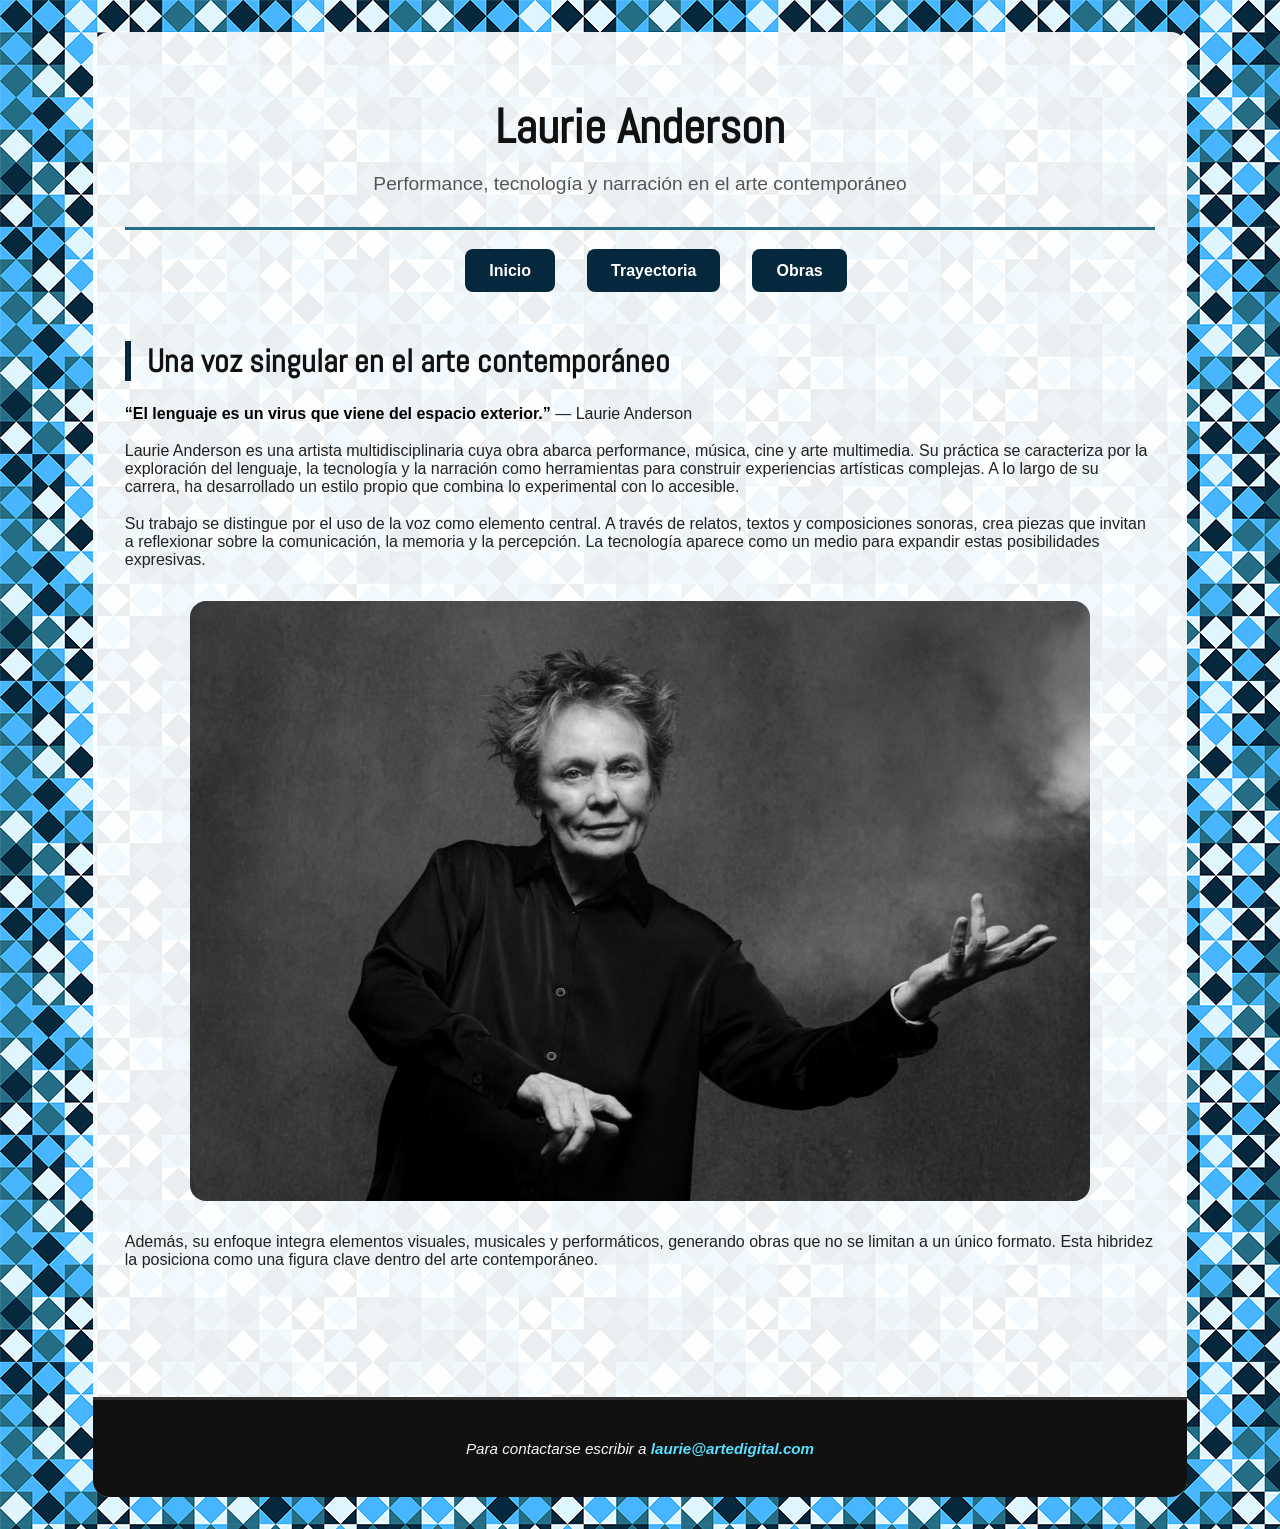
<file: index.html>
<!DOCTYPE html>
<html lang="es">
<head>
    <meta charset="UTF-8">
    <title>Laurie Anderson | Inicio</title>
    <link href="css/estilos.css" rel="stylesheet" >
    <link rel="preconnect" href="https://fonts.googleapis.com">
    <link rel="preconnect" href="https://fonts.gstatic.com" crossorigin>
    <link href="https://fonts.googleapis.com/css2?family=Abel" rel="stylesheet">
</head>
<body>

    <div id="contenedor">

        <header>
            <h1>Laurie Anderson</h1>
            <p>Performance, tecnología y narración en el arte contemporáneo</p>
        </header>

        <nav>
            <ul>
                <li><a href="index.html">Inicio</a></li>
                <li><a href="trayectoria.html">Trayectoria</a></li>
                <li><a href="obras.html">Obras</a></li>
            </ul>
        </nav>

        <main>

            <section>
                <h2>Una voz singular en el arte contemporáneo</h2>

                <article>
                    <p><strong>“El lenguaje es un virus que viene del espacio exterior.”</strong> — Laurie Anderson</p>

                    <p>
                        Laurie Anderson es una artista multidisciplinaria cuya obra abarca performance, música, cine y arte multimedia. Su práctica se caracteriza por la exploración del lenguaje, la tecnología y la narración como herramientas para construir experiencias artísticas complejas. A lo largo de su carrera, ha desarrollado un estilo propio que combina lo experimental con lo accesible.
                    </p>

                    <p>
                        Su trabajo se distingue por el uso de la voz como elemento central. A través de relatos, textos y composiciones sonoras, crea piezas que invitan a reflexionar sobre la comunicación, la memoria y la percepción. La tecnología aparece como un medio para expandir estas posibilidades expresivas.
                    </p>

                    <img src="img/anderson-1.jpg" alt="Foto de Laurie">

                    <p>
                        Además, su enfoque integra elementos visuales, musicales y performáticos, generando obras que no se limitan a un único formato. Esta hibridez la posiciona como una figura clave dentro del arte contemporáneo.
                    </p>
                </article>
            </section>
        </main>

        <footer>
          <address>
            <p>Para contactarse escribir a  <a href="mailto:laurie@artedigital.com">laurie@artedigital.com</a></p>
        </address>
        </footer>

    </div>

</body>
</html>
</file>
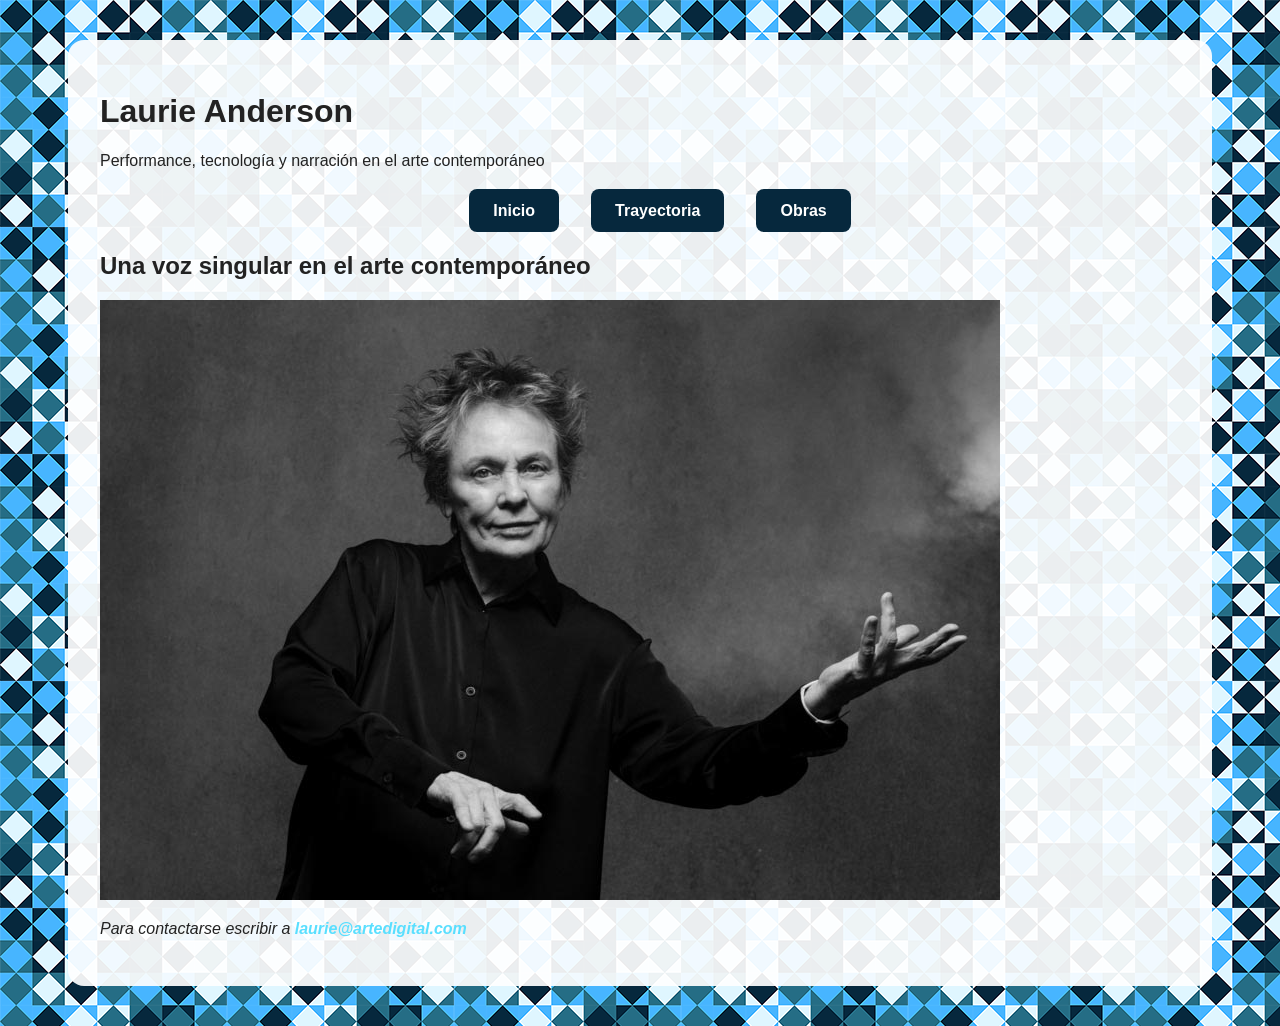
<file: parcial-cambio-1/index.html>
<!DOCTYPE html>
<html lang="es">
<head>
    <meta charset="UTF-8">
    <title>Laurie Anderson | Inicio</title>
    <link href="css/estilos.css" rel="stylesheet">
</head>
<body>

    <div id="contenedor">

        <header>
            <h1>Laurie Anderson</h1>
            <p>Performance, tecnología y narración en el arte contemporáneo</p>
        </header>

        <nav>
            <ul>
                <li><a href="index.html">Inicio</a></li>
                <li><a href="trayectoria.html">Trayectoria</a></li>
                <li><a href="obras.html">Obras</a></li>
            </ul>
        </nav>

        <main>

            <section>
                <h2>Una voz singular en el arte contemporáneo</h2>

                <article>
                    <img src="img/anderson-1.jpg" alt="Foto de Laurie">
                </article>
            </section>

        </main>

        <footer>
            <address>
            <p>Para contactarse escribir a  <a href="mailto:laurie@artedigital.com">laurie@artedigital.com</a></p>
        </address>
        </footer>

    </div>

</body>
</html>
</file>
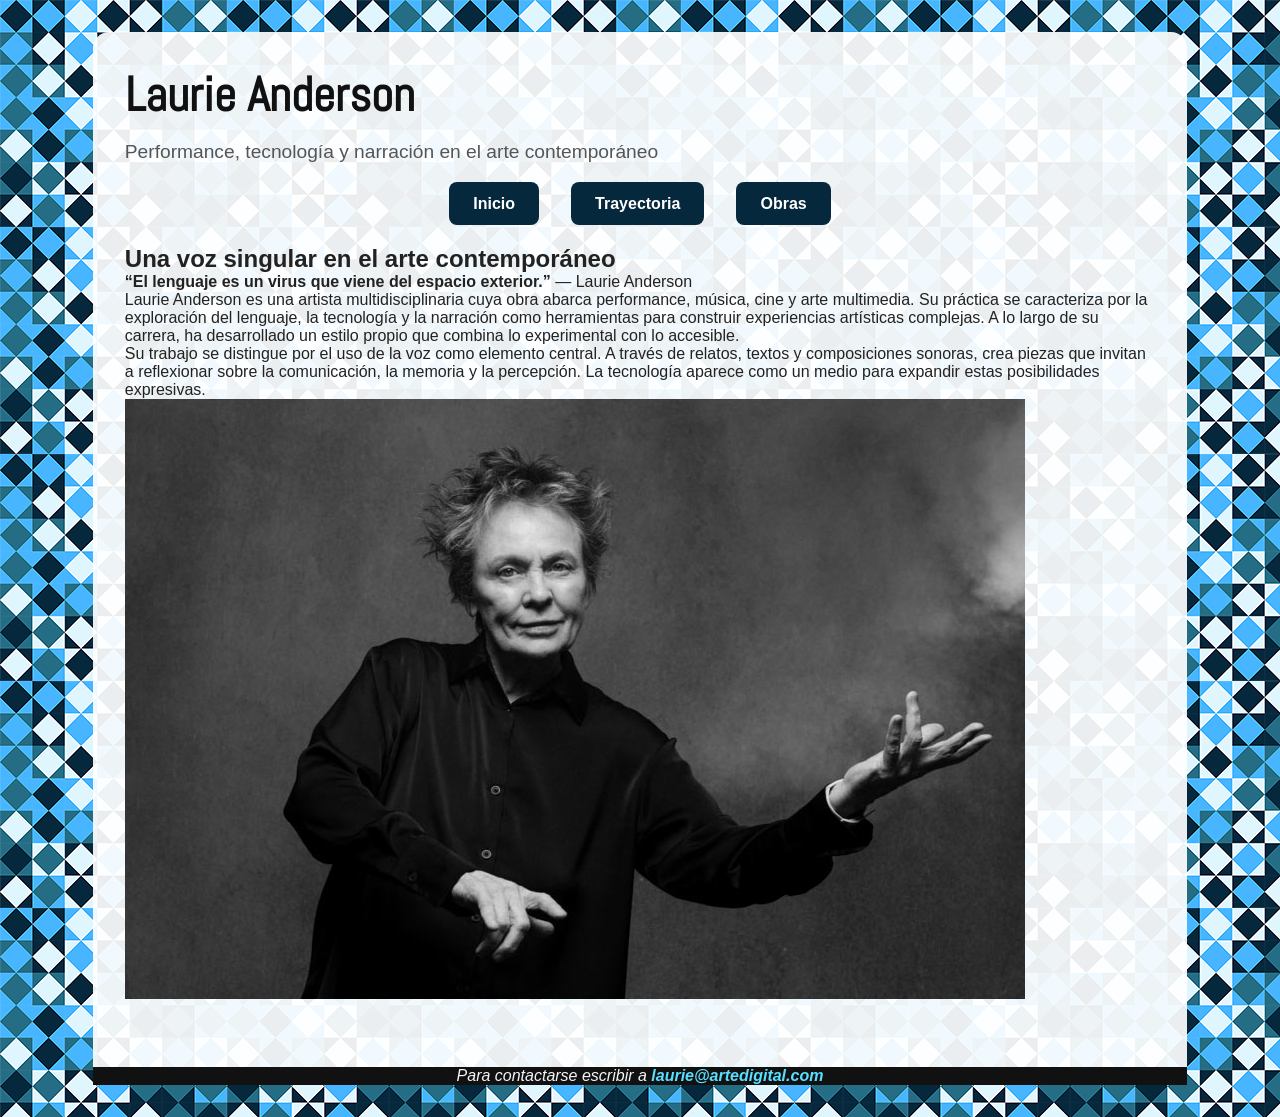
<file: parcial-cambio-2/index.html>
<!DOCTYPE html>
<html lang="es">
<head>
    <meta charset="UTF-8">
    <title>Laurie Anderson | Inicio</title>
    <link href="css/estilos.css" rel="stylesheet">
    <link rel="preconnect" href="https://fonts.googleapis.com">
    <link rel="preconnect" href="https://fonts.gstatic.com" crossorigin>
    <link href="https://fonts.googleapis.com/css2?family=Abel" rel="stylesheet">
</head>
<body>

    <div id="contenedor">

        <header>
            <h1>Laurie Anderson</h1>
            <p>Performance, tecnología y narración en el arte contemporáneo</p>
        </header>

        <nav>
            <ul>
                <li><a href="index.html">Inicio</a></li>
                <li><a href="trayectoria.html">Trayectoria</a></li>
                <li><a href="obras.html">Obras</a></li>
            </ul>
        </nav>

        <main>

            <section>
                <h2>Una voz singular en el arte contemporáneo</h2>

                <article>
                    <p><strong>“El lenguaje es un virus que viene del espacio exterior.”</strong> — Laurie Anderson</p>

                    <p>
                        Laurie Anderson es una artista multidisciplinaria cuya obra abarca performance, música, cine y arte multimedia. Su práctica se caracteriza por la exploración del lenguaje, la tecnología y la narración como herramientas para construir experiencias artísticas complejas. A lo largo de su carrera, ha desarrollado un estilo propio que combina lo experimental con lo accesible.
                    </p>

                    <p>
                        Su trabajo se distingue por el uso de la voz como elemento central. A través de relatos, textos y composiciones sonoras, crea piezas que invitan a reflexionar sobre la comunicación, la memoria y la percepción. La tecnología aparece como un medio para expandir estas posibilidades expresivas.
                    </p>
                    
                    <img src="img/anderson-1.jpg" alt="Foto de Laurie">
                </article>
            </section>

        </main>

        <footer>
            <address>
            <p>Para contactarse escribir a  <a href="mailto:laurie@artedigital.com">laurie@artedigital.com</a></p>
        </address>
        </footer>

    </div>

</body>
</html>
</file>
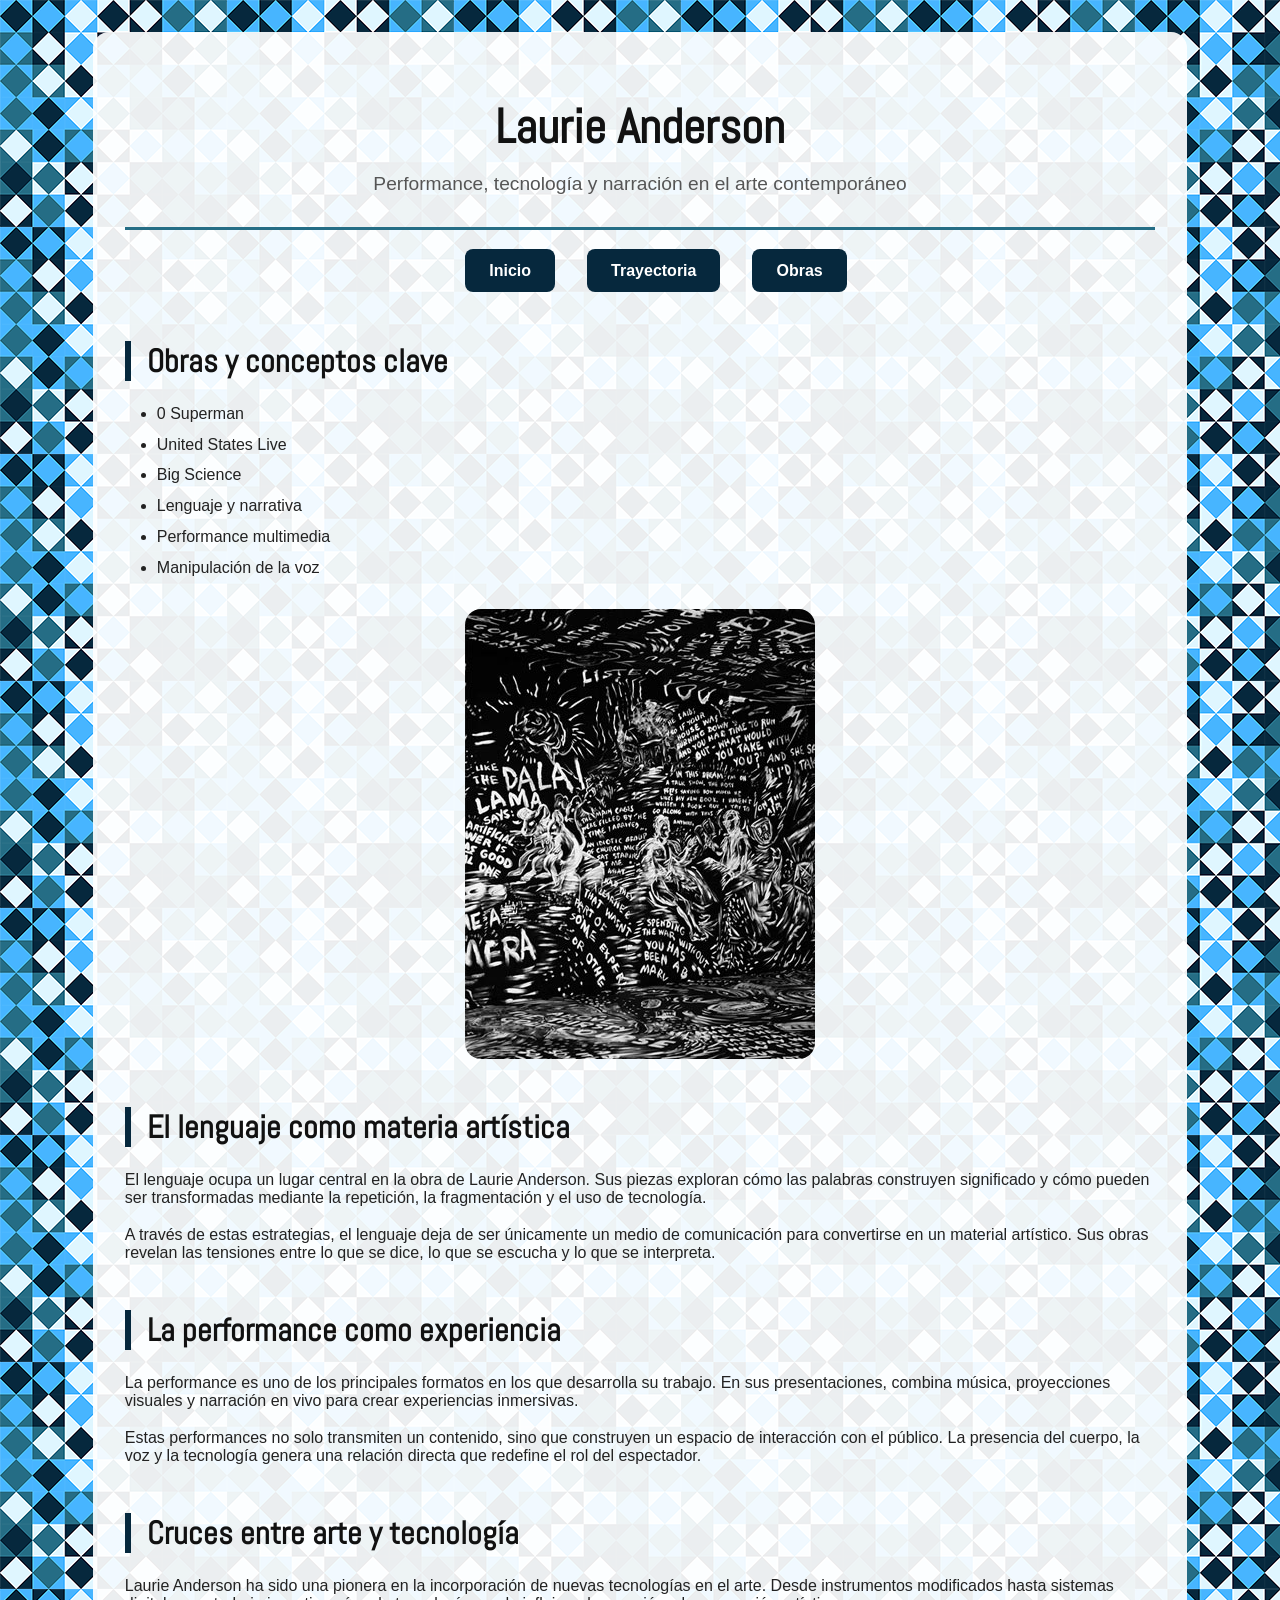
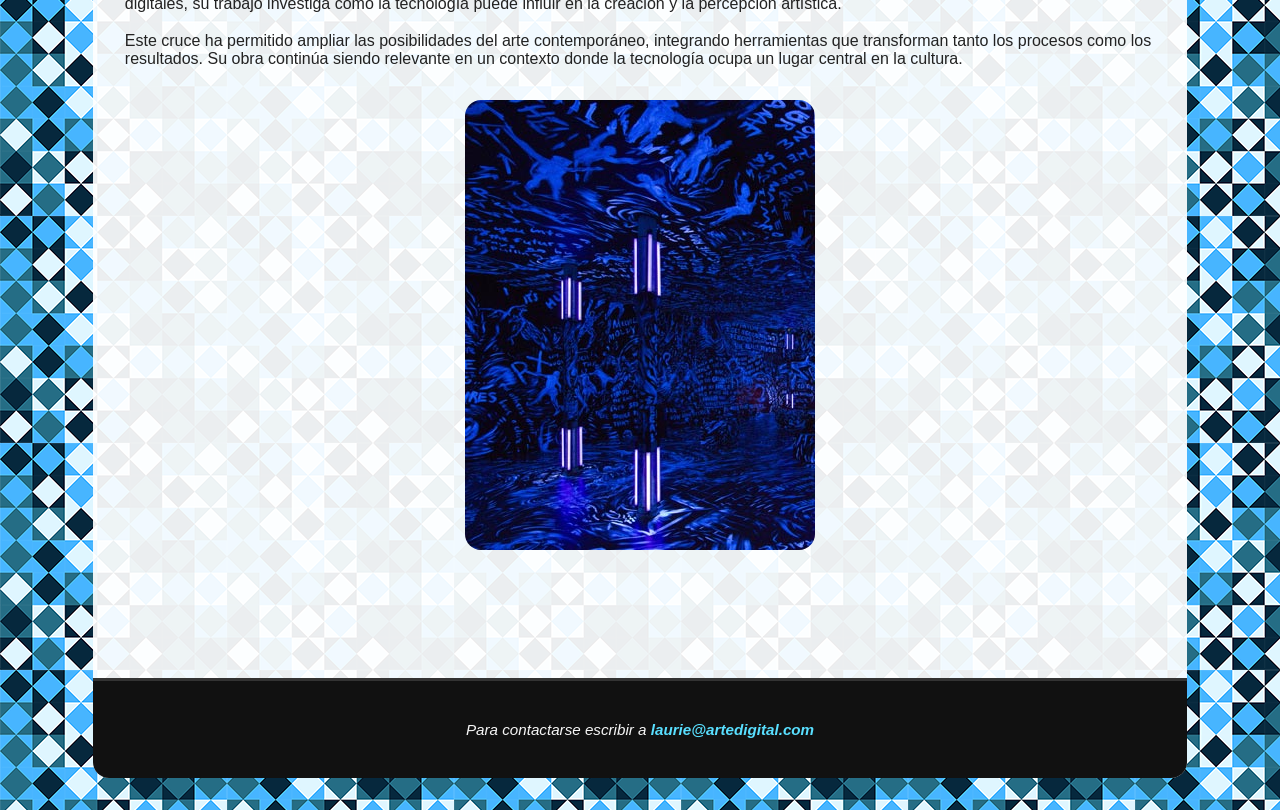
<file: obras.html>
<!DOCTYPE html>
<html lang="es">
<head>
    <meta charset="UTF-8">
    <title>Laurie Anderson | Obras</title>
    <link href="css/estilos.css" rel="stylesheet" >
    <link rel="preconnect" href="https://fonts.googleapis.com">
    <link rel="preconnect" href="https://fonts.gstatic.com" crossorigin>
    <link href="https://fonts.googleapis.com/css2?family=Abel" rel="stylesheet">
</head>
<body>

    <div id="contenedor">

        <header>
            <h1>Laurie Anderson</h1>
            <p>Performance, tecnología y narración en el arte contemporáneo</p>
        </header>

        <nav>
            <ul>
                <li><a href="index.html">Inicio</a></li>
                <li><a href="trayectoria.html">Trayectoria</a></li>
                <li><a href="obras.html">Obras</a></li>
            </ul>
        </nav>

        <main>

            <section>
                <h2>Obras y conceptos clave</h2>

                <article>
                    <ul>
                        <li>0 Superman</li>
                        <li>United States Live</li>
                        <li>Big Science</li>
                        <li>Lenguaje y narrativa</li>
                        <li>Performance multimedia</li>
                        <li>Manipulación de la voz</li>
                    </ul>

                    <img src="img/anderson-3.jpg" alt="Obra de Anderson">
                </article>
            </section>

            <section>
                <h2>El lenguaje como materia artística</h2>

                <article>
                    <p>
                       El lenguaje ocupa un lugar central en la obra de Laurie Anderson. Sus piezas exploran cómo las palabras construyen significado y cómo pueden ser transformadas mediante la repetición, la fragmentación y el uso de tecnología.
                    </p>

                    <p>
                        A través de estas estrategias, el lenguaje deja de ser únicamente un medio de comunicación para convertirse en un material artístico. Sus obras revelan las tensiones entre lo que se dice, lo que se escucha y lo que se interpreta.
                    </p>
                </article>
            </section>

             <section>
                <h2>La performance como experiencia</h2>

                <article>
                    <p>
                       La performance es uno de los principales formatos en los que desarrolla su trabajo. En sus presentaciones, combina música, proyecciones visuales y narración en vivo para crear experiencias inmersivas.
                    </p>

                    <p>
                        Estas performances no solo transmiten un contenido, sino que construyen un espacio de interacción con el público. La presencia del cuerpo, la voz y la tecnología genera una relación directa que redefine el rol del espectador.
                </article>
            </section>

            <section>
                <h2>Cruces entre arte y tecnología</h2>

                <article>
                    <p>
                       Laurie Anderson ha sido una pionera en la incorporación de nuevas tecnologías en el arte. Desde instrumentos modificados hasta sistemas digitales, su trabajo investiga cómo la tecnología puede influir en la creación y la percepción artística.
                    </p>

                    <p>
                        Este cruce ha permitido ampliar las posibilidades del arte contemporáneo, integrando herramientas que transforman tanto los procesos como los resultados. Su obra continúa siendo relevante en un contexto donde la tecnología ocupa un lugar central en la cultura.

                    </p>
                    <img src="img/anderson-4.jpg" alt="Obra de Anderson 2">

                </article>
            </section>


        </main>

        <footer>
            <address>
            <p>Para contactarse escribir a  <a href="mailto:laurie@artedigital.com">laurie@artedigital.com</a></p>
            </address>
        </footer>

    </div>

</body>
</html>
</file>
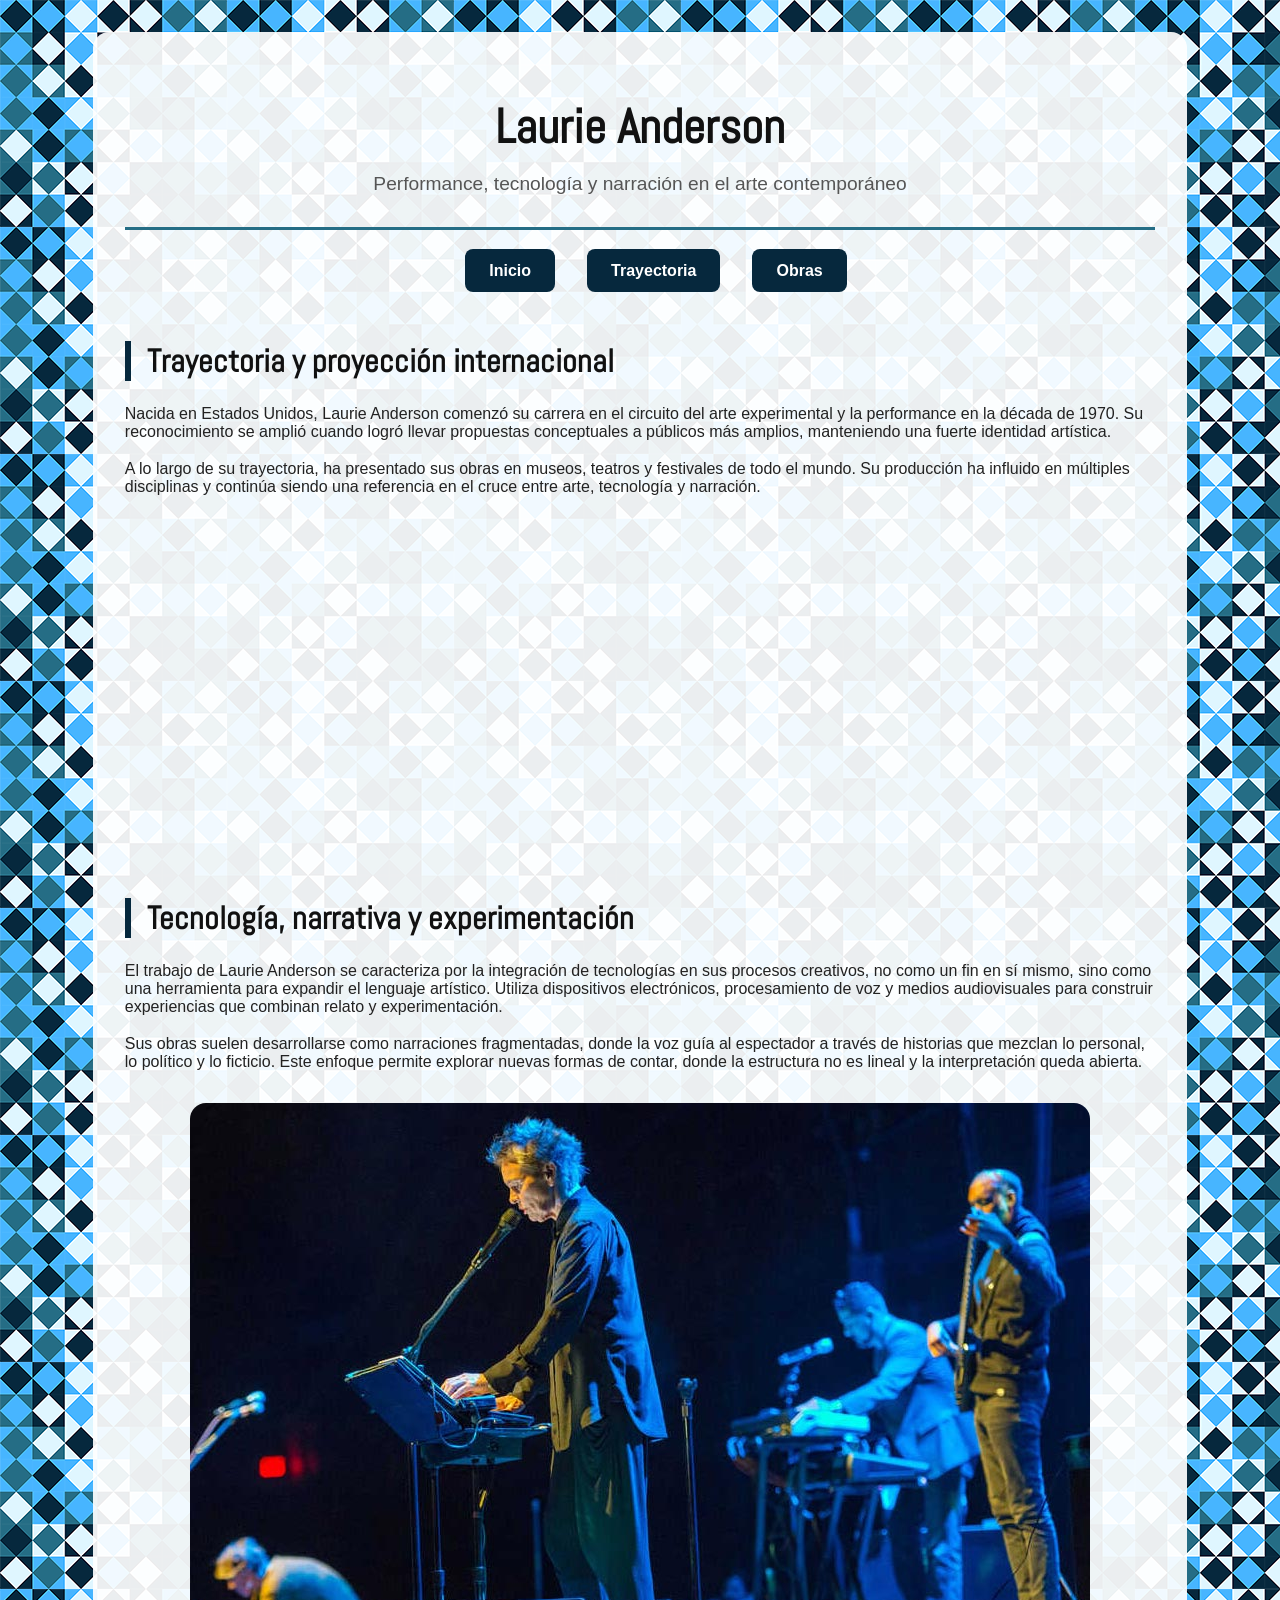
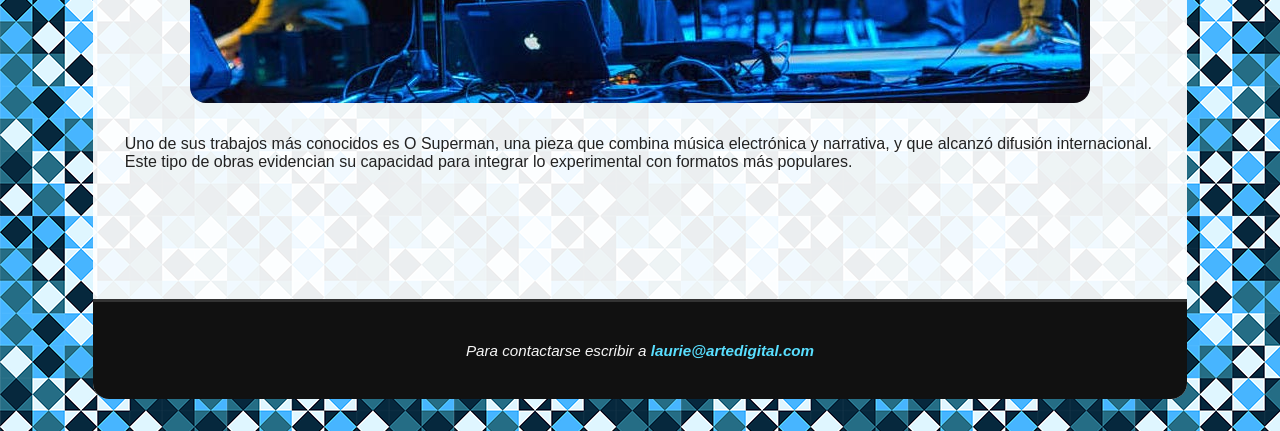
<file: trayectoria.html>
<!DOCTYPE html>
<html lang="es">
<head>
    <meta charset="UTF-8">
    <title>Laurie Anderson | Trayectoria</title>
    <link href="css/estilos.css" rel="stylesheet" >
    <link rel="preconnect" href="https://fonts.googleapis.com">
    <link rel="preconnect" href="https://fonts.gstatic.com" crossorigin>
    <link href="https://fonts.googleapis.com/css2?family=Abel" rel="stylesheet">
</head>
<body>

    <div id="contenedor">

        <header>
            <h1>Laurie Anderson</h1>
            <p>Performance, tecnología y narración en el arte contemporáneo</p>
        </header>

        <nav>
            <ul>
                <li><a href="index.html">Inicio</a></li>
                <li><a href="trayectoria.html">Trayectoria</a></li>
                <li><a href="obras.html">Obras</a></li>
            </ul>
        </nav>

        <main>

            <section>
                <h2>Trayectoria y proyección internacional</h2>

                <article>
                    <p>
                        Nacida en Estados Unidos, Laurie Anderson comenzó su carrera en el circuito del arte experimental y la performance en la década de 1970. Su reconocimiento se amplió cuando logró llevar propuestas conceptuales a públicos más amplios, manteniendo una fuerte identidad artística.
                    </p>

                    <p>
                        A lo largo de su trayectoria, ha presentado sus obras en museos, teatros y festivales de todo el mundo. Su producción ha influido en múltiples disciplinas y continúa siendo una referencia en el cruce entre arte, tecnología y narración.
                    </p>

                    <iframe width="560" height="315" src="https://www.youtube.com/embed/Vzt2p4XkKco?si=2YVKcvbTor40mXWl" title="YouTube video player" frameborder="0" allow="accelerometer; autoplay; clipboard-write; encrypted-media; gyroscope; picture-in-picture; web-share" referrerpolicy="strict-origin-when-cross-origin" allowfullscreen></iframe>

                   
                </article>
            </section>

           <section>
                <h2>Tecnología, narrativa y experimentación</h2>

                <article>
                    <p>
                        El trabajo de Laurie Anderson se caracteriza por la integración de tecnologías en sus procesos creativos, no como un fin en sí mismo, sino como una herramienta para expandir el lenguaje artístico. Utiliza dispositivos electrónicos, procesamiento de voz y medios audiovisuales para construir experiencias que combinan relato y experimentación.
                    </p>

                    <p>
                        Sus obras suelen desarrollarse como narraciones fragmentadas, donde la voz guía al espectador a través de historias que mezclan lo personal, lo político y lo ficticio. Este enfoque permite explorar nuevas formas de contar, donde la estructura no es lineal y la interpretación queda abierta.
                    </p>
                    <img src="img/anderson-2.jpg" alt="Presentación de Anderson"> 
                    <p>
                        Uno de sus trabajos más conocidos es O Superman, una pieza que combina música electrónica y narrativa, y que alcanzó difusión internacional. Este tipo de obras evidencian su capacidad para integrar lo experimental con formatos más populares.
                    </p>
                </article>
            </section>

        </main>

        <footer>
            <address>
            <p>Para contactarse escribir a  <a href="mailto:laurie@artedigital.com">laurie@artedigital.com</a></p>
            </address>
        </footer>

    </div>

</body>
</html>
</file>
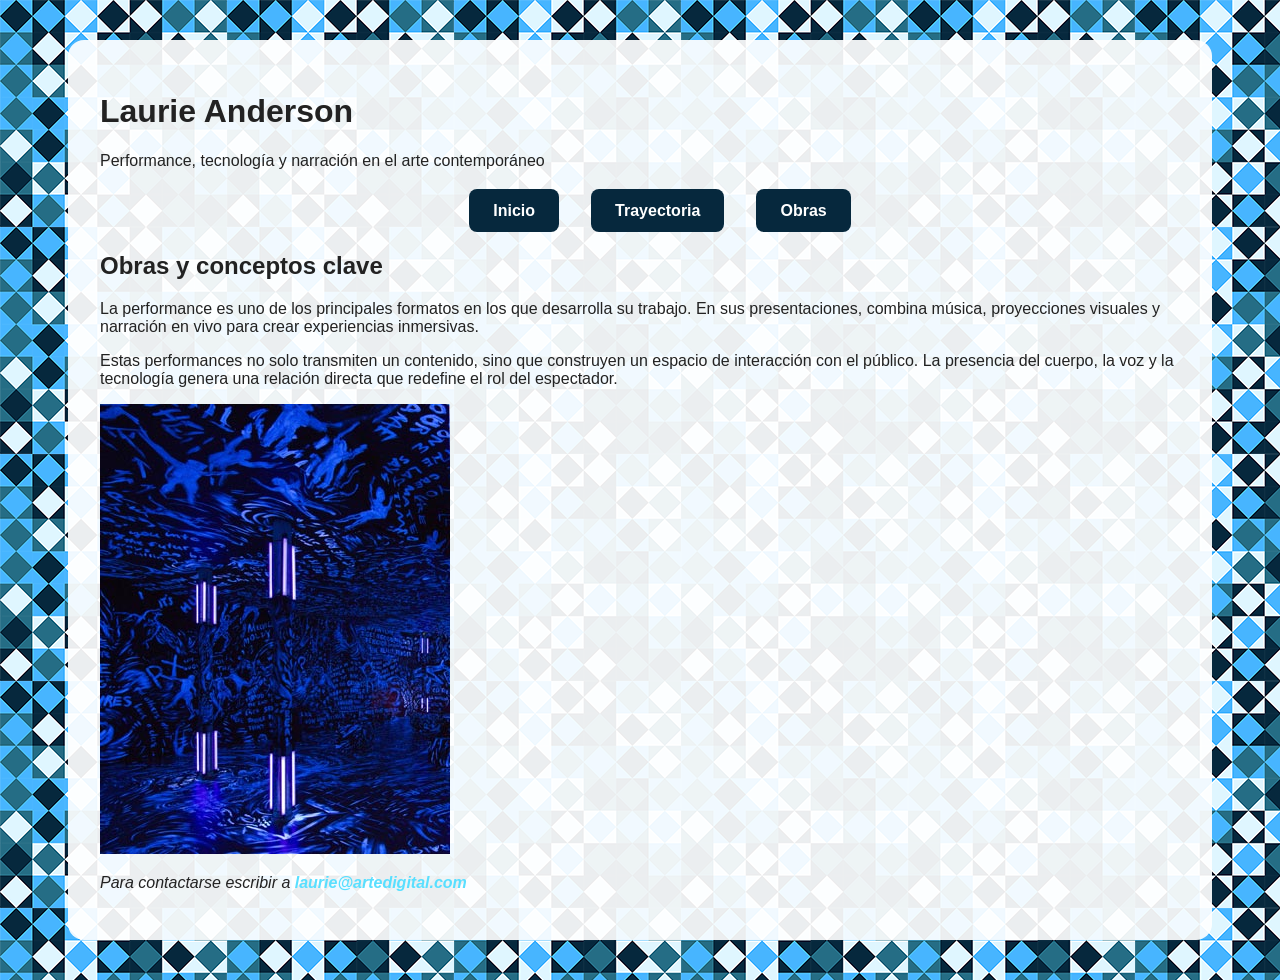
<file: parcial-cambio-1/obras.html>
<!DOCTYPE html>
<html lang="es">
<head>
    <meta charset="UTF-8">
    <title>Laurie Anderson | Obras</title>
    <link href="css/estilos.css" rel="stylesheet">
</head>
<body>

    <div id="contenedor">

        <header>
            <h1>Laurie Anderson</h1>
            <p>Performance, tecnología y narración en el arte contemporáneo</p>
        </header>

        <nav>
            <ul>
                <li><a href="index.html">Inicio</a></li>
                <li><a href="trayectoria.html">Trayectoria</a></li>
                <li><a href="obras.html">Obras</a></li>
            </ul>
        </nav>

        <main>

            <section>
                <h2>Obras y conceptos clave</h2>

                <article>
                    <p>
                       La performance es uno de los principales formatos en los que desarrolla su trabajo. En sus presentaciones, combina música, proyecciones visuales y narración en vivo para crear experiencias inmersivas.
                    </p>

                    <p>
                        Estas performances no solo transmiten un contenido, sino que construyen un espacio de interacción con el público. La presencia del cuerpo, la voz y la tecnología genera una relación directa que redefine el rol del espectador.</p>
                         <img src="img/anderson-4.jpg" alt="Obra de Anderson 2">
                </article>
            </section>

        </main>

        <footer>
            <address>
            <p>Para contactarse escribir a  <a href="mailto:laurie@artedigital.com">laurie@artedigital.com</a></p>
            </address>
        </footer>

    </div>

</body>
</html>
</file>
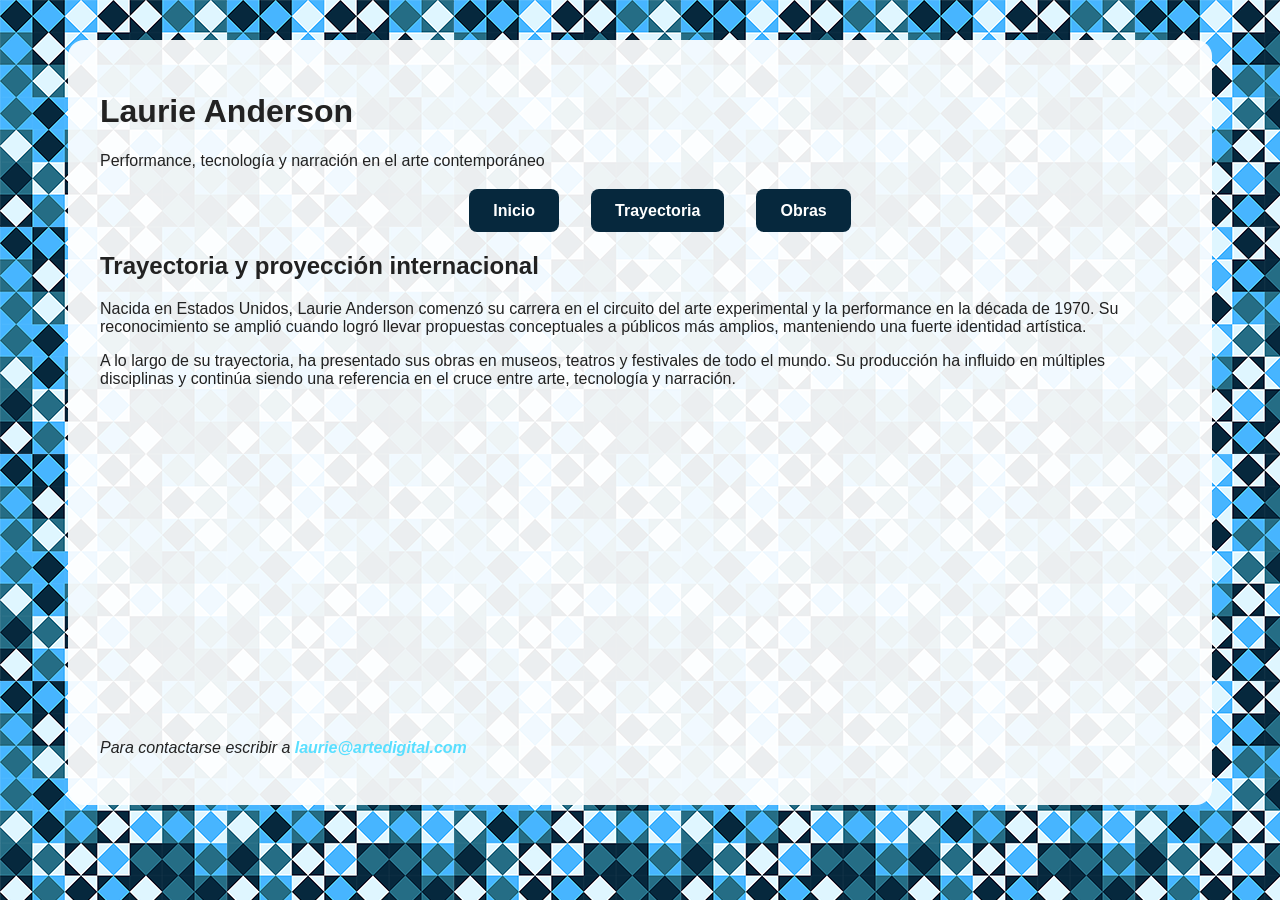
<file: parcial-cambio-1/trayectoria.html>
<!DOCTYPE html>
<html lang="es">
<head>
    <meta charset="UTF-8">
    <title>Laurie Anderson | Trayectoria</title>
    <link href="css/estilos.css" rel="stylesheet">
</head>
<body>

    <div id="contenedor">

        <header>
            <h1>Laurie Anderson</h1>
            <p>Performance, tecnología y narración en el arte contemporáneo</p>
        </header>

        <nav>
            <ul>
                <li><a href="index.html">Inicio</a></li>
                <li><a href="trayectoria.html">Trayectoria</a></li>
                <li><a href="obras.html">Obras</a></li>
            </ul>
        </nav>

        <main>

            <section>
                <h2>Trayectoria y proyección internacional</h2>

                <article>
                    <p>
                        Nacida en Estados Unidos, Laurie Anderson comenzó su carrera en el circuito del arte experimental y la performance en la década de 1970. Su reconocimiento se amplió cuando logró llevar propuestas conceptuales a públicos más amplios, manteniendo una fuerte identidad artística.
                    </p>

                    <p>
                        A lo largo de su trayectoria, ha presentado sus obras en museos, teatros y festivales de todo el mundo. Su producción ha influido en múltiples disciplinas y continúa siendo una referencia en el cruce entre arte, tecnología y narración.
                    </p>

                    <iframe width="560" height="315" src="https://www.youtube.com/embed/Vzt2p4XkKco?si=2YVKcvbTor40mXWl" title="YouTube video player" frameborder="0" allow="accelerometer; autoplay; clipboard-write; encrypted-media; gyroscope; picture-in-picture; web-share" referrerpolicy="strict-origin-when-cross-origin" allowfullscreen></iframe>
                </article>
            </section>

        </main>

        <footer>
            <address>
            <p>Para contactarse escribir a  <a href="mailto:laurie@artedigital.com">laurie@artedigital.com</a></p>
        </address>
        </footer>

    </div>

</body>
</html>
</file>
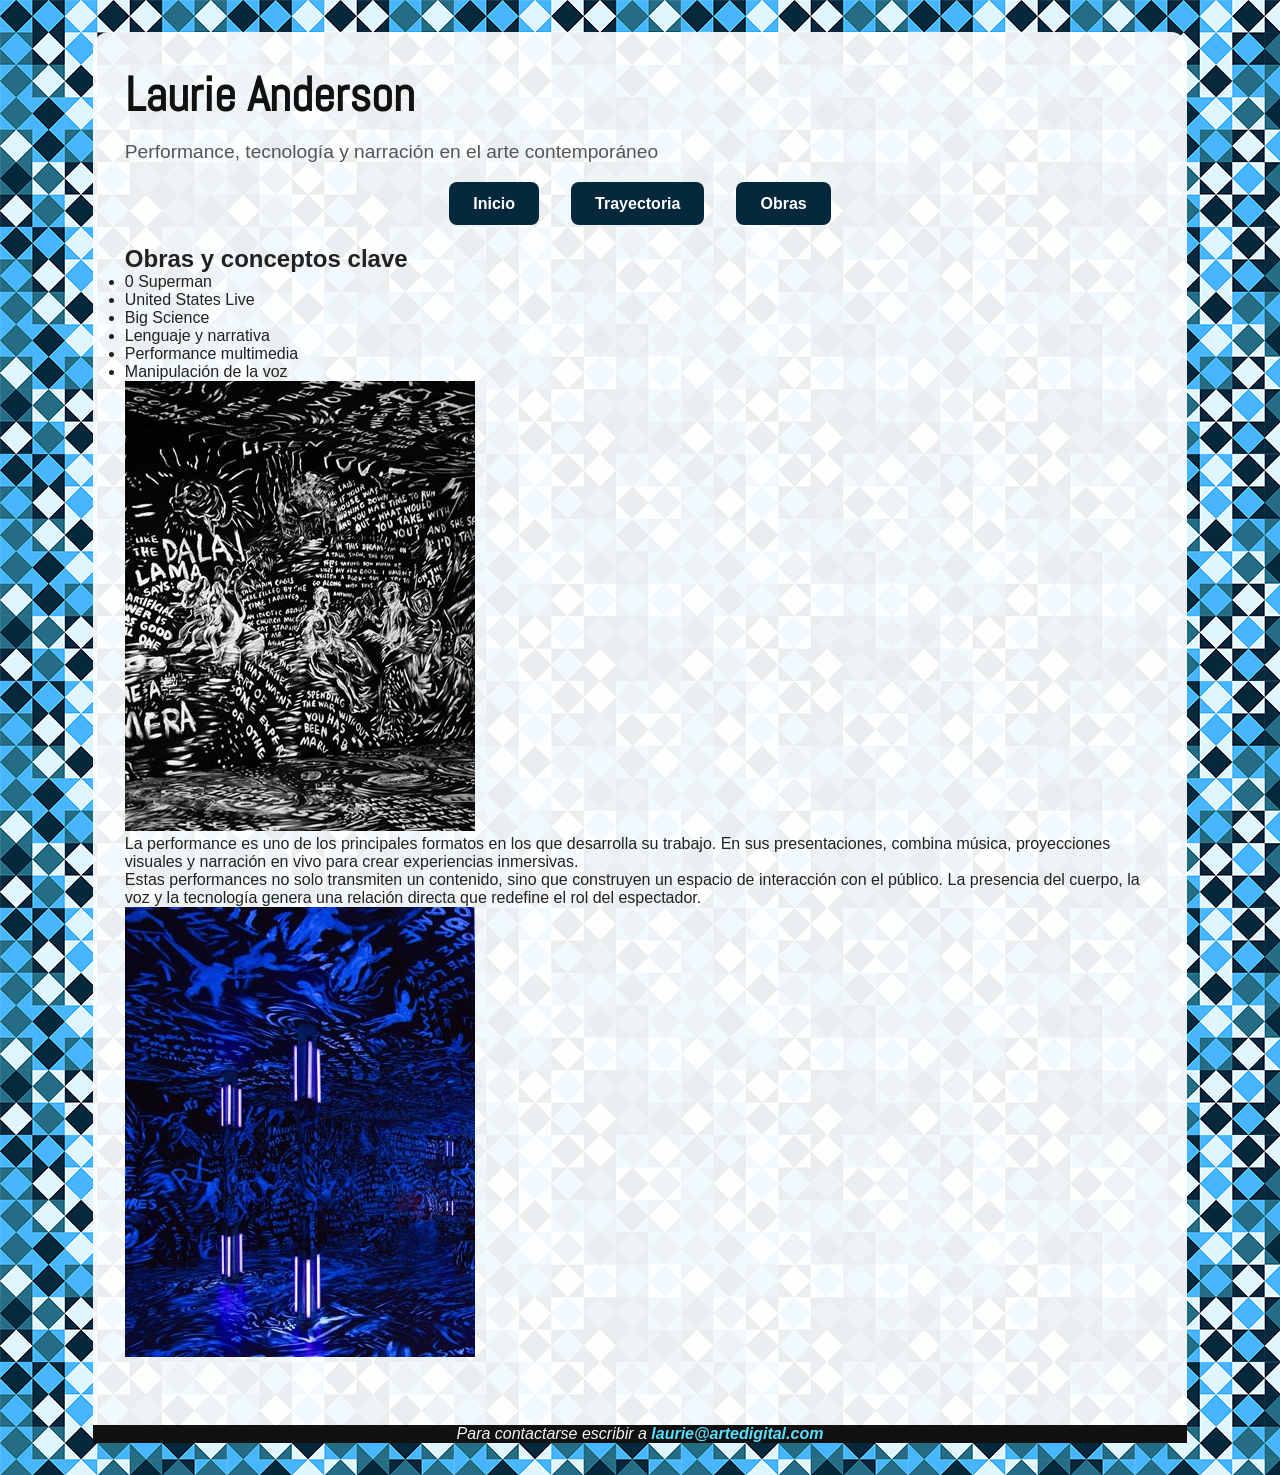
<file: parcial-cambio-2/obras.html>
<!DOCTYPE html>
<html lang="es">
<head>
    <meta charset="UTF-8">
    <title>Laurie Anderson | Obras</title>
    <link href="css/estilos.css" rel="stylesheet">
    <link rel="preconnect" href="https://fonts.googleapis.com">
    <link rel="preconnect" href="https://fonts.gstatic.com" crossorigin>
    <link href="https://fonts.googleapis.com/css2?family=Abel" rel="stylesheet">
</head>
<body>

    <div id="contenedor">

        <header>
            <h1>Laurie Anderson</h1>
            <p>Performance, tecnología y narración en el arte contemporáneo</p>
        </header>

        <nav>
            <ul>
                <li><a href="index.html">Inicio</a></li>
                <li><a href="trayectoria.html">Trayectoria</a></li>
                <li><a href="obras.html">Obras</a></li>
            </ul>
        </nav>

        <main>

            <section>
                <h2>Obras y conceptos clave</h2>
                <article>
                    <ul>
                        <li>0 Superman</li>
                        <li>United States Live</li>
                        <li>Big Science</li>
                        <li>Lenguaje y narrativa</li>
                        <li>Performance multimedia</li>
                        <li>Manipulación de la voz</li>
                    </ul>

                    <img src="img/anderson-3.jpg" alt="Obra de Anderson">
                </article>

                <article>
                    <p>
                       La performance es uno de los principales formatos en los que desarrolla su trabajo. En sus presentaciones, combina música, proyecciones visuales y narración en vivo para crear experiencias inmersivas.
                    </p>

                    <p>
                        Estas performances no solo transmiten un contenido, sino que construyen un espacio de interacción con el público. La presencia del cuerpo, la voz y la tecnología genera una relación directa que redefine el rol del espectador.</p>
                         <img src="img/anderson-4.jpg" alt="Obra de Anderson 2">
                </article>
            </section>

        </main>

        <footer>
            <address>
            <p>Para contactarse escribir a  <a href="mailto:laurie@artedigital.com">laurie@artedigital.com</a></p>
            </address>
        </footer>

    </div>

</body>
</html>
</file>
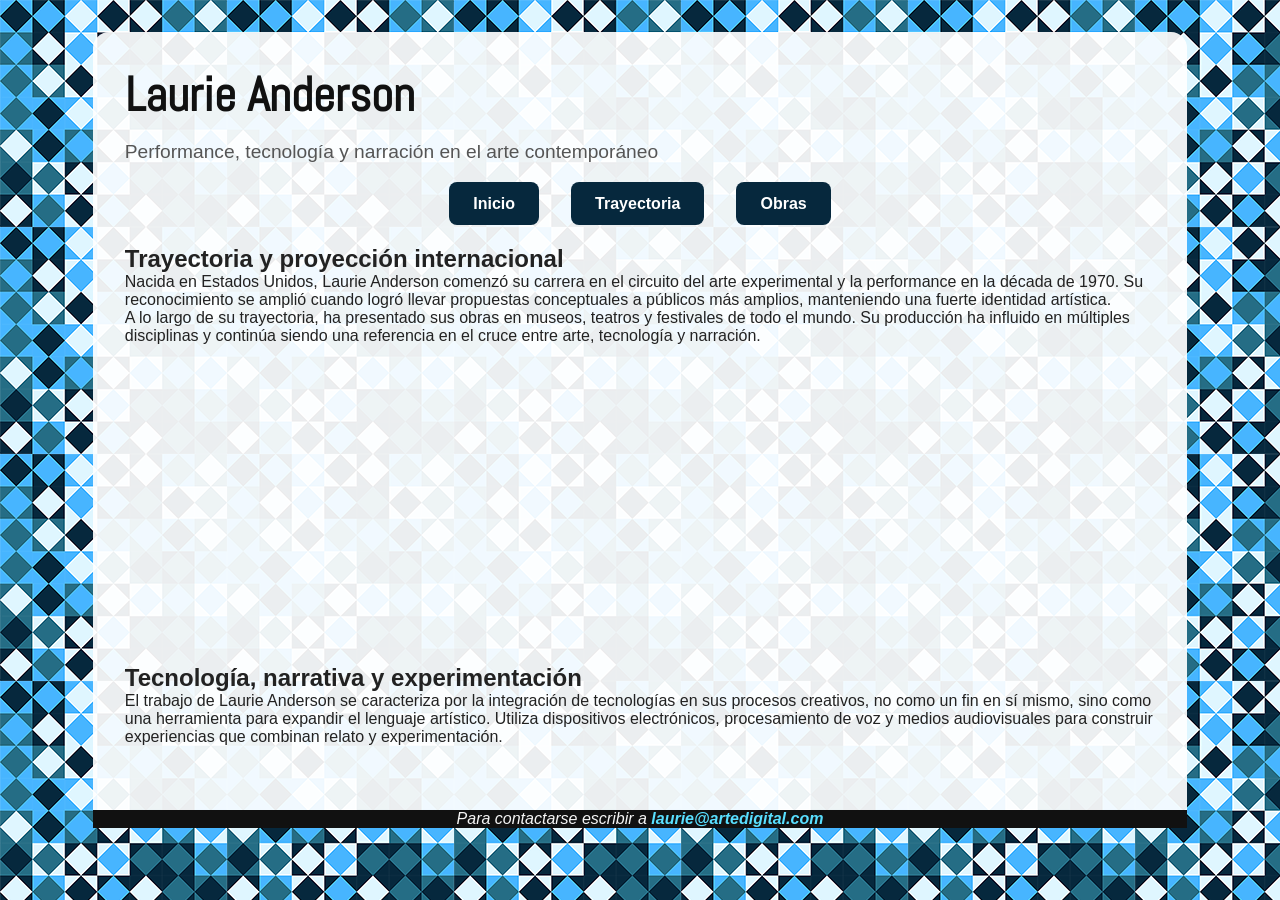
<file: parcial-cambio-2/trayectoria.html>
<!DOCTYPE html>
<html lang="es">
<head>
    <meta charset="UTF-8">
    <title>Laurie Anderson | Trayectoria</title>
    <link href="css/estilos.css" rel="stylesheet">
    <link rel="preconnect" href="https://fonts.googleapis.com">
    <link rel="preconnect" href="https://fonts.gstatic.com" crossorigin>
    <link href="https://fonts.googleapis.com/css2?family=Abel" rel="stylesheet">
</head>
<body>

    <div id="contenedor">

        <header>
            <h1>Laurie Anderson</h1>
            <p>Performance, tecnología y narración en el arte contemporáneo</p>
        </header>

        <nav>
            <ul>
                <li><a href="index.html">Inicio</a></li>
                <li><a href="trayectoria.html">Trayectoria</a></li>
                <li><a href="obras.html">Obras</a></li>
            </ul>
        </nav>

        <main>

            <section>
                <h2>Trayectoria y proyección internacional</h2>

                <article>
                    <p>
                        Nacida en Estados Unidos, Laurie Anderson comenzó su carrera en el circuito del arte experimental y la performance en la década de 1970. Su reconocimiento se amplió cuando logró llevar propuestas conceptuales a públicos más amplios, manteniendo una fuerte identidad artística.
                    </p>

                    <p>
                        A lo largo de su trayectoria, ha presentado sus obras en museos, teatros y festivales de todo el mundo. Su producción ha influido en múltiples disciplinas y continúa siendo una referencia en el cruce entre arte, tecnología y narración.
                    </p>

                    <iframe width="560" height="315" src="https://www.youtube.com/embed/Vzt2p4XkKco?si=2YVKcvbTor40mXWl" title="YouTube video player" frameborder="0" allow="accelerometer; autoplay; clipboard-write; encrypted-media; gyroscope; picture-in-picture; web-share" referrerpolicy="strict-origin-when-cross-origin" allowfullscreen></iframe>
                </article>
            </section>

            <section>
                <h2>Tecnología, narrativa y experimentación</h2>

                <article>
                    <p>
                        El trabajo de Laurie Anderson se caracteriza por la integración de tecnologías en sus procesos creativos, no como un fin en sí mismo, sino como una herramienta para expandir el lenguaje artístico. Utiliza dispositivos electrónicos, procesamiento de voz y medios audiovisuales para construir experiencias que combinan relato y experimentación.
                    </p>

        </main>

        <footer>
            <address>
            <p>Para contactarse escribir a  <a href="mailto:laurie@artedigital.com">laurie@artedigital.com</a></p>
        </address>
        </footer>

    </div>

</body>
</html>
</file>
<file: css/estilos.css>
* {
    margin: 0;
    padding: 0;
    box-sizing: border-box;
}

body {
    background-image: url("../img/fondo.png");
    font-family: Arial, sans-serif;
    color: #222;
    padding: 2rem;
}

#contenedor {
    max-width: 1200px;
    width: 90%;
    margin: auto;
    background-color: rgba(255, 255, 255, 0.92);
    padding: 2rem;
    border-radius: 1rem;
}

/* HEADER */

header {
    text-align: center;
    padding: 2rem 0;
    border-bottom: 0.2rem solid #256D85;
}

header h1 {
    font-family: 'Abel', sans-serif;
    font-size: 3rem;
    margin-bottom: 1rem;
    color: #111;
}

header p {
    font-size: 1.2rem;
    color: #555;
}

/* NAV */

nav {
    margin: 2rem 0;
}

nav ul {
    list-style: none;
    display: flex;
    justify-content: center;
    gap: 2rem;
    flex-wrap: wrap;
}

nav ul li a {
    text-decoration: none;
    color: white;
    background-color: #06283D;
    padding: 0.8rem 1.5rem;
    border-radius: 0.5rem;
    font-weight: bold;
}

nav ul li a:hover {
    background-color: #256D85;
}

nav ul li a:active {
    background-color: #59DFFF;
}

/* MAIN */

main {
    padding: 1rem 0;
}

section {
    margin-bottom: 3rem;
}

h2 {
    font-family: 'Abel', sans-serif;
    font-size: 2rem;
    margin-bottom: 1.5rem;
    color: #111;
    border-left: 0.4rem solid #06283D;
    padding-left: 1rem;
}

article p {
    margin-bottom: 1.2rem;
    font-size: 1rem;
}

strong {
    color: #000;
}

ul {
    margin-left: 2rem;
    margin-bottom: 2rem;
}

ul li {
    margin-bottom: 0.8rem;
    font-size: 1rem;
}

/* IMAGENES */

img {
    max-width: 100%;
    height: auto;
    display: block;
    margin: 2rem auto;
    border-radius: 1rem;
}

/* VIDEO */

iframe {
    border-radius: 1rem;
    margin-top: 1rem;
}

/* FOOTER */

footer {
    background-color: #111;
    color: #f5f5f5;
    text-align: center;
    margin-top: 4rem;
    margin-left: -2rem;
    margin-right: -2rem;
    margin-bottom: -2rem;
    padding: 2rem;
    border-top: 0.2rem solid #333;
    border-radius: 0 0 1rem 1rem;
}

footer p {
    margin: 0.5rem 0;
    font-size: 0.95rem;
}

footer address a {
    color: #59DFFF;
    text-decoration: none;
    font-weight: bold;
}

footer address a:hover {
    color: white;
    text-decoration: underline;
}
</file>
<file: parcial-cambio-1/css/estilos.css>
body {
    background-image: url("../img/fondo.png");
    font-family: Arial, sans-serif;
    color: #222;
    padding: 2rem;
}

#contenedor {
    max-width: 1200px;
    width: 90%;
    margin: auto;
    background-color: rgba(255, 255, 255, 0.92);
    padding: 2rem;
    border-radius: 1rem;
}

/* NAV */

nav {
    margin: 2rem 0;
}

nav ul {
    list-style: none;
    display: flex;
    justify-content: center;
    gap: 2rem;
    flex-wrap: wrap;
}

nav ul li a {
    text-decoration: none;
    color: white;
    background-color: #06283D;
    padding: 0.8rem 1.5rem;
    border-radius: 0.5rem;
    font-weight: bold;
}
footer address a {
    color: #59DFFF;
    text-decoration: none;
    font-weight: bold;
}
footer address a:hover {
    color: white;
    text-decoration: underline;
}
</file>
<file: parcial-cambio-2/css/estilos.css>
* {
    margin: 0;
    padding: 0;
    box-sizing: border-box;
}

body {
    background-image: url("../img/fondo.png");
    font-family: Arial, sans-serif;
    color: #222;
    padding: 2rem;
}

#contenedor {
    max-width: 1200px;
    width: 90%;
    margin: auto;
    background-color: rgba(255, 255, 255, 0.92);
    padding: 2rem;
    border-radius: 1rem;
}

* HEADER */

header {
    text-align: center;
    padding: 2rem 0;
    border-bottom: 0.2rem solid #256D85;
}

header h1 {
    font-family: 'Abel', sans-serif;
    font-size: 3rem;
    margin-bottom: 1rem;
    color: #111;
}

header p {
    font-size: 1.2rem;
    color: #555;
}

/* NAV */

nav {
    margin: 2rem 0;
}

nav ul {
    list-style: none;
    display: flex;
    justify-content: center;
    gap: 2rem;
    flex-wrap: wrap;
}

nav ul li a {
    text-decoration: none;
    color: white;
    background-color: #06283D;
    padding: 0.8rem 1.5rem;
    border-radius: 0.5rem;
    font-weight: bold;
}

nav ul li a:hover {
    background-color: #256D85;
}

nav ul li a:active {
    background-color: #59DFFF;
}

/* FOOTER */

footer {
    background-color: #111;
    color: #f5f5f5;
    text-align: center;
    margin-top: 4rem;
    margin-left: -2rem;
    margin-right: -2rem;
    margin-bottom: -2rem;
}
footer address a {
    color: #59DFFF;
    text-decoration: none;
    font-weight: bold;
}
footer address a:hover {
    color: white;
    text-decoration: underline;
}
</file>
